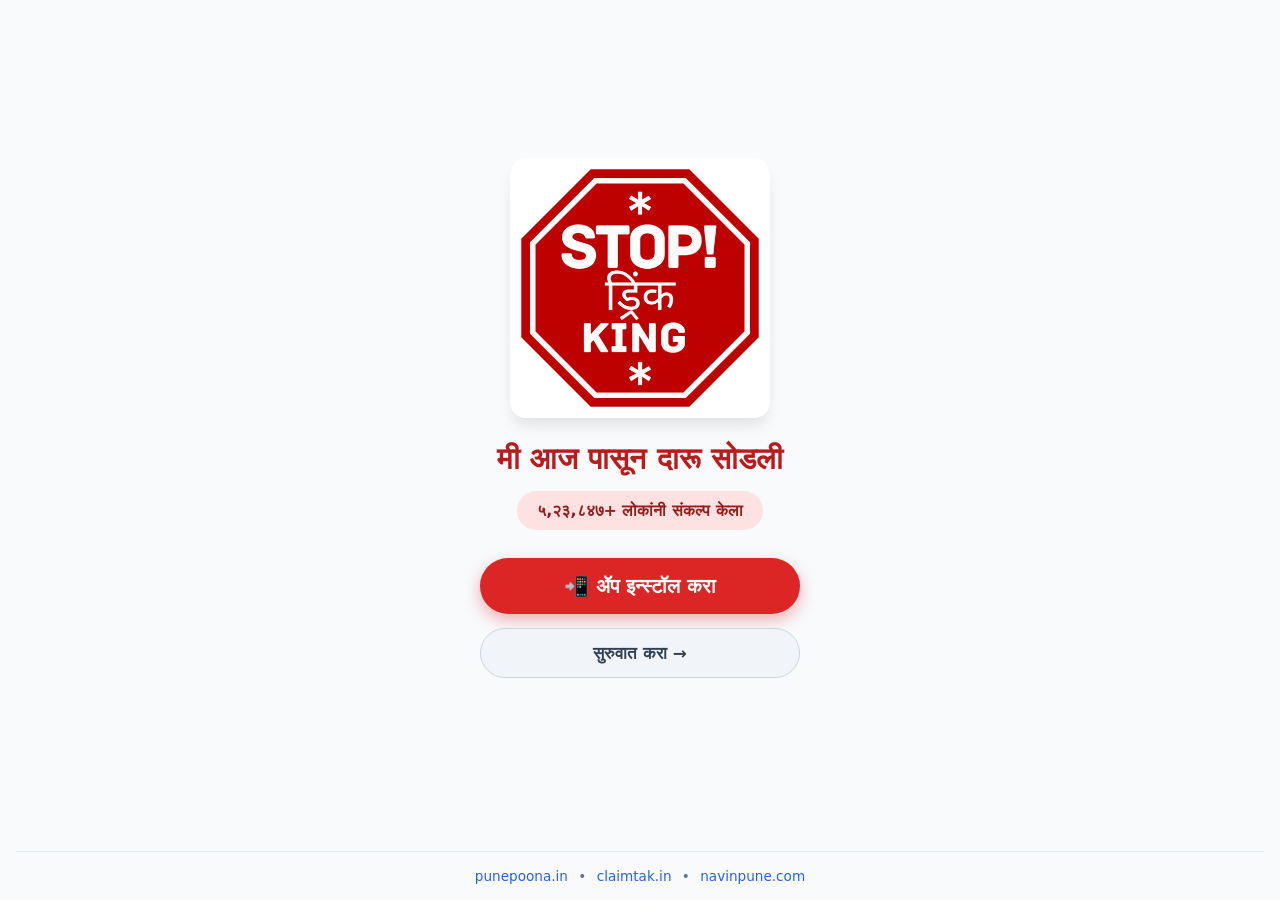
<file: index.html>
<!DOCTYPE html>
<html lang="mr">
<head>
  <meta charset="UTF-8">
  <meta name="viewport" content="width=device-width, initial-scale=1.0">
  <title>मी आज पासून दारू सोडली</title>
  
  <link rel="manifest" href="./manifest.json">
  <meta name="theme-color" content="#b91c1c">
  <meta name="mobile-web-app-capable" content="yes">
  <meta name="apple-mobile-web-app-capable" content="yes">

  <script>
    // जर युझरची नोंदणी आधीच झाली असेल तर थेट मेन ॲपवर पाठवा
    if (localStorage.getItem('userName')) {
      window.location.replace('./app.html');
    }
  </script>

  <style>
    * {
      box-sizing: border-box;
      margin: 0;
      padding: 0;
      font-family: system-ui, -apple-system, BlinkMacSystemFont, "Segoe UI", Roboto, sans-serif;
    }
    body {
      background-color: #f8fafc;
      color: #1e293b;
      min-height: 100vh;
      display: flex;
      flex-direction: column;
      text-align: center;
      padding: 16px;
    }
    .container {
      max-width: 480px;
      margin: 0 auto;
      flex: 1;
      display: flex;
      flex-direction: column;
      align-items: center;
      justify-content: center;
      width: 100%;
    }
    .cover-img {
      width: 100%;
      max-width: 260px;
      border-radius: 16px;
      box-shadow: 0 10px 15px -3px rgba(0, 0, 0, 0.1);
      margin-bottom: 24px;
    }
    h1 {
      font-size: 1.85rem;
      color: #b91c1c;
      margin-bottom: 14px;
      font-weight: 800;
    }
    .counter-box {
      background-color: #fee2e2;
      color: #991b1b;
      padding: 10px 20px;
      border-radius: 30px;
      font-weight: 700;
      font-size: 1rem;
      margin-bottom: 28px;
    }
    .btn-install {
      background-color: #dc2626;
      color: #ffffff;
      border: none;
      padding: 16px 28px;
      font-size: 1.25rem;
      font-weight: 800;
      border-radius: 50px;
      cursor: pointer;
      width: 100%;
      max-width: 320px;
      box-shadow: 0 6px 16px rgba(220, 38, 38, 0.35);
      display: none;
      margin-bottom: 14px;
    }
    .btn-start {
      background-color: #f1f5f9;
      color: #334155;
      border: 1px solid #cbd5e1;
      text-decoration: none;
      padding: 14px 24px;
      border-radius: 50px;
      font-weight: 700;
      display: inline-block;
      width: 100%;
      max-width: 320px;
      font-size: 1.05rem;
    }
    footer {
      margin-top: 32px;
      padding-top: 16px;
      border-top: 1px solid #e2e8f0;
      font-size: 0.85rem;
      color: #64748b;
    }
    footer a {
      color: #2563eb;
      text-decoration: none;
      margin: 0 6px;
    }
  </style>
</head>
<body>

  <div class="container">
    <img src="./cover.png" alt="STOP DRINK" class="cover-img" onerror="this.style.display='none'">
    
    <h1>मी आज पासून दारू सोडली</h1>
    
    <div class="counter-box">
      ५,२३,८४७+ लोकांनी संकल्प केला
    </div>

    <button id="installBtn" class="btn-install">
      📲 ॲप इन्स्टॉल करा
    </button>

    <a href="./register.html" class="btn-start">सुरुवात करा &rarr;</a>
  </div>

  <footer>
    <p>
      <a href="https://www.punepoona.in" target="_blank">punepoona.in</a> • 
      <a href="https://www.claimtak.in" target="_blank">claimtak.in</a> • 
      <a href="https://www.navinpune.com" target="_blank">navinpune.com</a>
    </p>
  </footer>

  <script>
    let deferredPrompt = null;
    const installBtn = document.getElementById('installBtn');
    const isStandalone = window.matchMedia('(display-mode: standalone)').matches || window.navigator.standalone === true;
    const isAlreadyInstalled = localStorage.getItem('pwaInstalled') === 'true';

    if ('serviceWorker' in navigator) {
      window.addEventListener('load', () => {
        navigator.serviceWorker.register('./sw.js').catch(() => {});
      });
    }

    if (!isStandalone && !isAlreadyInstalled) {
      window.addEventListener('beforeinstallprompt', (e) => {
        e.preventDefault();
        deferredPrompt = e;
        if (installBtn) installBtn.style.display = 'block';
      });

      setTimeout(() => {
        if (!isStandalone && !isAlreadyInstalled && installBtn) {
          installBtn.style.display = 'block';
        }
      }, 1000);
    } else {
      if (installBtn) installBtn.style.display = 'none';
    }

    if (installBtn) {
      installBtn.addEventListener('click', async () => {
        if (deferredPrompt) {
          deferredPrompt.prompt();
          const { outcome } = await deferredPrompt.userChoice;
          if (outcome === 'accepted') {
            localStorage.setItem('pwaInstalled', 'true');
            installBtn.style.display = 'none';
          }
          deferredPrompt = null;
        } else {
          alert('ॲप इन्स्टॉल करण्यासाठी:\nवर उजव्या कोपऱ्यातील ३ डॉट्सवर (⋮) क्लिक करा आणि "Install and create shortcut" निवडा.');
        }
      });
    }

    window.addEventListener('appinstalled', () => {
      localStorage.setItem('pwaInstalled', 'true');
      if (installBtn) installBtn.style.display = 'none';
    });
  </script>
</body>
</html>
</file>
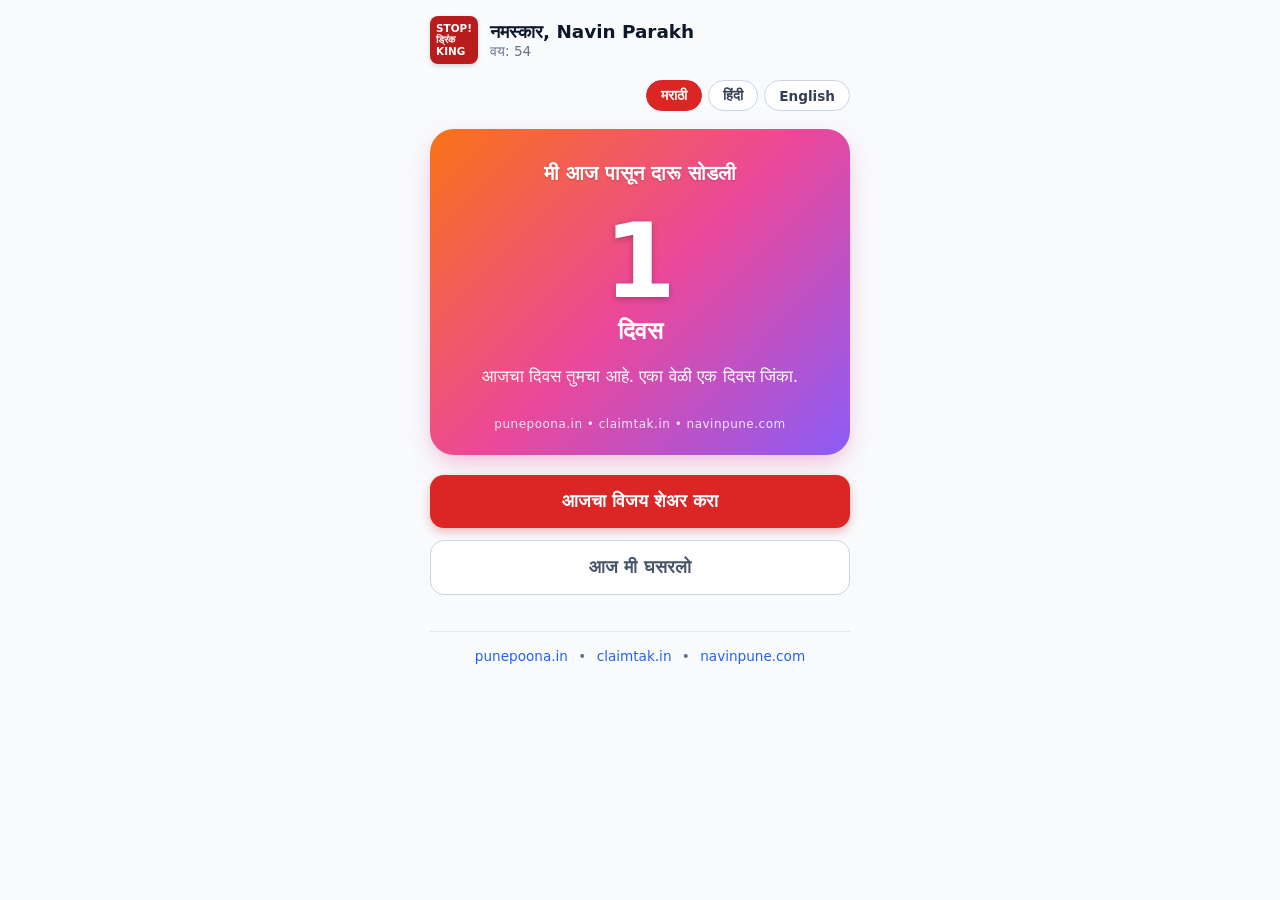
<file: app.html>
<!DOCTYPE html>
<html lang="mr">
<head>
  <meta charset="UTF-8">
  <meta name="viewport" content="width=device-width, initial-scale=1.0">
  <title>Mi Aaj Pasun Daaru Sodli</title>

  <link rel="manifest" href="./manifest.json">
  <meta name="theme-color" content="#b91c1c">
  <meta name="mobile-web-app-capable" content="yes">
  <meta name="apple-mobile-web-app-capable" content="yes">
  <meta name="apple-mobile-web-app-status-bar-style" content="black-translucent">

  <style>
    * {
      box-sizing: border-box;
      margin: 0;
      padding: 0;
      font-family: system-ui, -apple-system, BlinkMacSystemFont, "Segoe UI", Roboto, sans-serif;
    }
    body {
      background-color: #f8fafc;
      color: #1e293b;
      min-height: 100vh;
      display: flex;
      flex-direction: column;
      align-items: center;
      padding: 16px;
    }
    .app-container {
      width: 100%;
      max-width: 420px;
      display: flex;
      flex-direction: column;
      flex: 1;
    }
    .top-header {
      display: flex;
      align-items: center;
      justify-content: space-between;
      margin-bottom: 16px;
    }
    .user-info-wrap {
      display: flex;
      align-items: center;
      gap: 12px;
    }
    .logo-badge {
      width: 48px;
      height: 48px;
      background-color: #b91c1c;
      color: white;
      font-weight: 900;
      display: flex;
      flex-direction: column;
      align-items: center;
      justify-content: center;
      border-radius: 8px;
      font-size: 0.65rem;
      line-height: 1.1;
      text-transform: uppercase;
      box-shadow: 0 2px 4px rgba(0,0,0,0.15);
    }
    .user-details h2 {
      font-size: 1.15rem;
      font-weight: 800;
      color: #0f172a;
    }
    .user-details p {
      font-size: 0.85rem;
      color: #64748b;
    }
    .lang-switcher {
      display: flex;
      gap: 6px;
      margin-bottom: 18px;
      justify-content: flex-end;
    }
    .lang-btn {
      padding: 6px 14px;
      border-radius: 20px;
      font-size: 0.85rem;
      border: 1px solid #cbd5e1;
      background-color: #ffffff;
      color: #334155;
      cursor: pointer;
      font-weight: 600;
    }
    .lang-btn.active {
      background-color: #dc2626;
      color: #ffffff;
      border-color: #dc2626;
    }
    .tracker-card {
      background: linear-gradient(135deg, #f97316 0%, #ec4899 50%, #8b5cf6 100%);
      border-radius: 24px;
      padding: 32px 20px 24px;
      text-align: center;
      color: white;
      box-shadow: 0 10px 25px -5px rgba(236, 72, 153, 0.4);
      margin-bottom: 20px;
    }
    .card-title {
      font-size: 1.25rem;
      font-weight: 800;
      margin-bottom: 24px;
      text-shadow: 0 1px 2px rgba(0,0,0,0.2);
    }
    .counter-number {
      font-size: 6.5rem;
      font-weight: 900;
      line-height: 1;
      margin-bottom: 4px;
      text-shadow: 0 2px 6px rgba(0,0,0,0.25);
    }
    .counter-label {
      font-size: 1.5rem;
      font-weight: 700;
      margin-bottom: 20px;
    }
    .motivational-quote {
      font-size: 1.05rem;
      line-height: 1.4;
      font-weight: 500;
      margin-bottom: 28px;
      padding: 0 10px;
    }
    .card-footer-branding {
      font-size: 0.75rem;
      opacity: 0.85;
      letter-spacing: 0.5px;
    }
    .btn-action {
      width: 100%;
      padding: 16px;
      border-radius: 14px;
      font-size: 1.1rem;
      font-weight: 700;
      cursor: pointer;
      border: none;
      margin-bottom: 12px;
      transition: transform 0.1s ease;
    }
    .btn-action:active {
      transform: scale(0.98);
    }
    .btn-share {
      background-color: #dc2626;
      color: #ffffff;
      box-shadow: 0 4px 10px rgba(220, 38, 38, 0.3);
    }
    .btn-slip {
      background-color: #ffffff;
      color: #475569;
      border: 1px solid #cbd5e1;
    }
    footer {
      margin-top: 24px;
      padding: 16px 0;
      text-align: center;
      font-size: 0.85rem;
      color: #64748b;
      border-top: 1px solid #e2e8f0;
      width: 100%;
    }
    footer a {
      color: #2563eb;
      text-decoration: none;
      margin: 0 6px;
    }
  </style>
</head>
<body>

  <div class="app-container">
    
    <div class="top-header">
      <div class="user-info-wrap">
        <div class="logo-badge">
          STOP!<br>ड्रिंक<br>KING
        </div>
        <div class="user-details">
          <h2 id="userNameDisplay">Namaskar</h2>
          <p id="userAgeDisplay">Vay: --</p>
        </div>
      </div>
    </div>

    <!-- Bhasha Buttons -->
    <div class="lang-switcher">
      <button class="lang-btn" id="btn-mr" onclick="setLanguage('mr')">मराठी</button>
      <button class="lang-btn" id="btn-hi" onclick="setLanguage('hi')">हिंदी</button>
      <button class="lang-btn" id="btn-en" onclick="setLanguage('en')">English</button>
    </div>

    <!-- Tracker Card -->
    <div class="tracker-card">
      <h3 class="card-title" id="cardTitle">मी आज पासून दारू सोडली</h3>
      
      <div class="counter-number" id="daysCount">1</div>
      <div class="counter-label" id="daysLabel">दिवस</div>
      
      <p class="motivational-quote" id="quoteText">
        आजचा दिवस तुमचा आहे. एका वेळी एक दिवस जिंका.
      </p>

      <div class="card-footer-branding">
        punepoona.in • claimtak.in • navinpune.com
      </div>
    </div>

    <button class="btn-action btn-share" id="shareBtn" onclick="shareProgress()">
      आजचा विजय शेअर करा
    </button>

    <button class="btn-action btn-slip" id="slipBtn" onclick="handleSlip()">
      आज मी घसरलो
    </button>

    <footer>
      <a href="https://www.punepoona.in" target="_blank">punepoona.in</a> • 
      <a href="https://www.claimtak.in" target="_blank">claimtak.in</a> • 
      <a href="https://www.navinpune.com" target="_blank">navinpune.com</a>
    </footer>

  </div>

  <script>
    // 1. Bhashanche Shabdkosh (Translations)
    const translations = {
      mr: {
        hello: "नमस्कार",
        age: "वय",
        cardTitle: "मी आज पासून दारू सोडली",
        daysLabel: "दिवस",
        quote: "आजचा दिवस तुमचा आहे. एका वेळी एक दिवस जिंका.",
        shareBtn: "आजचा विजय शेअर करा",
        slipBtn: "आज मी घसरलो",
        slipConfirm: "नवीन सुरुवात करायची आहे का? तुमचा काऊंटर पुन्हा १ वरून सुरू होईल.",
        shareText: "मी दारू सोडण्याचा संकल्प केला असून आज माझे {days} दिवस यशस्वीरीत्या पूर्ण झाले आहेत! 🎯"
      },
      hi: {
        hello: "नमस्ते",
        age: "उम्र",
        cardTitle: "मैंने आज से शराब छोड़ दी",
        daysLabel: "दिन",
        quote: "आज का दिन आपका है। हर दिन एक नई जीत हासिल करें।",
        shareBtn: "आज की जीत शेयर करें",
        slipBtn: "आज मुझसे चूक हुई",
        slipConfirm: "क्या आप फिर से शुरुआत करना चाहते हैं? आपका काउंटर 1 से शुरू होगा।",
        shareText: "मैंने शराब छोड़ने का संकल्प लिया है और आज मेरे {days} दिन पूरे हो गए हैं! 🎯"
      },
      en: {
        hello: "Hello",
        age: "Age",
        cardTitle: "I Quit Alcohol From Today",
        daysLabel: "Days",
        quote: "Today is yours. Win one day at a time.",
        shareBtn: "Share today's win",
        slipBtn: "I slipped today",
        slipConfirm: "Do you want to reset? Your counter will restart from day 1.",
        shareText: "I resolved to quit alcohol, and today I completed {days} days! 🎯"
      }
    };

    let currentLang = localStorage.getItem('appLang') || 'mr';

    // 2. User Data Load
    const storedName = localStorage.getItem('userName') || 'Navin Parakh';
    const storedAge = localStorage.getItem('userAge') || '54';
    let startDate = localStorage.getItem('quitStartDate');

    if (!startDate) {
      startDate = new Date().toISOString();
      localStorage.setItem('quitStartDate', startDate);
    }

    // 3. Days Count Function
    function calculateDays() {
      const start = new Date(startDate);
      const today = new Date();
      const diffTime = Math.abs(today - start);
      const diffDays = Math.floor(diffTime / (1000 * 60 * 60 * 24)) + 1;
      document.getElementById('daysCount').textContent = diffDays;
      return diffDays;
    }

    // 4. Bhasha Badal Function (Main Logic)
    function setLanguage(lang) {
      currentLang = lang;
      localStorage.setItem('appLang', lang);

      // Buttons active/inactive class
      document.querySelectorAll('.lang-btn').forEach(btn => btn.classList.remove('active'));
      const activeBtn = document.getElementById('btn-' + lang);
      if (activeBtn) activeBtn.classList.add('active');

      const t = translations[lang];
      document.getElementById('userNameDisplay').textContent = `${t.hello}, ${storedName}`;
      document.getElementById('userAgeDisplay').textContent = `${t.age}: ${storedAge}`;
      document.getElementById('cardTitle').textContent = t.cardTitle;
      document.getElementById('daysLabel').textContent = t.daysLabel;
      document.getElementById('quoteText').textContent = t.quote;
      document.getElementById('shareBtn').textContent = t.shareBtn;
      document.getElementById('slipBtn').textContent = t.slipBtn;
    }

    // 5. Slip Function
    function handleSlip() {
      const t = translations[currentLang];
      if (confirm(t.slipConfirm)) {
        startDate = new Date().toISOString();
        localStorage.setItem('quitStartDate', startDate);
        calculateDays();
      }
    }

    // 6. Share Function
    function shareProgress() {
      const days = calculateDays();
      const t = translations[currentLang];
      const text = t.shareText.replace('{days}', days);

      if (navigator.share) {
        navigator.share({
          title: t.cardTitle,
          text: text,
          url: window.location.href
        }).catch(() => {});
      } else {
        alert(text);
      }
    }

    // Page suru zalyavar
    calculateDays();
    setLanguage(currentLang);
  </script>
</body>
</html>
</file>
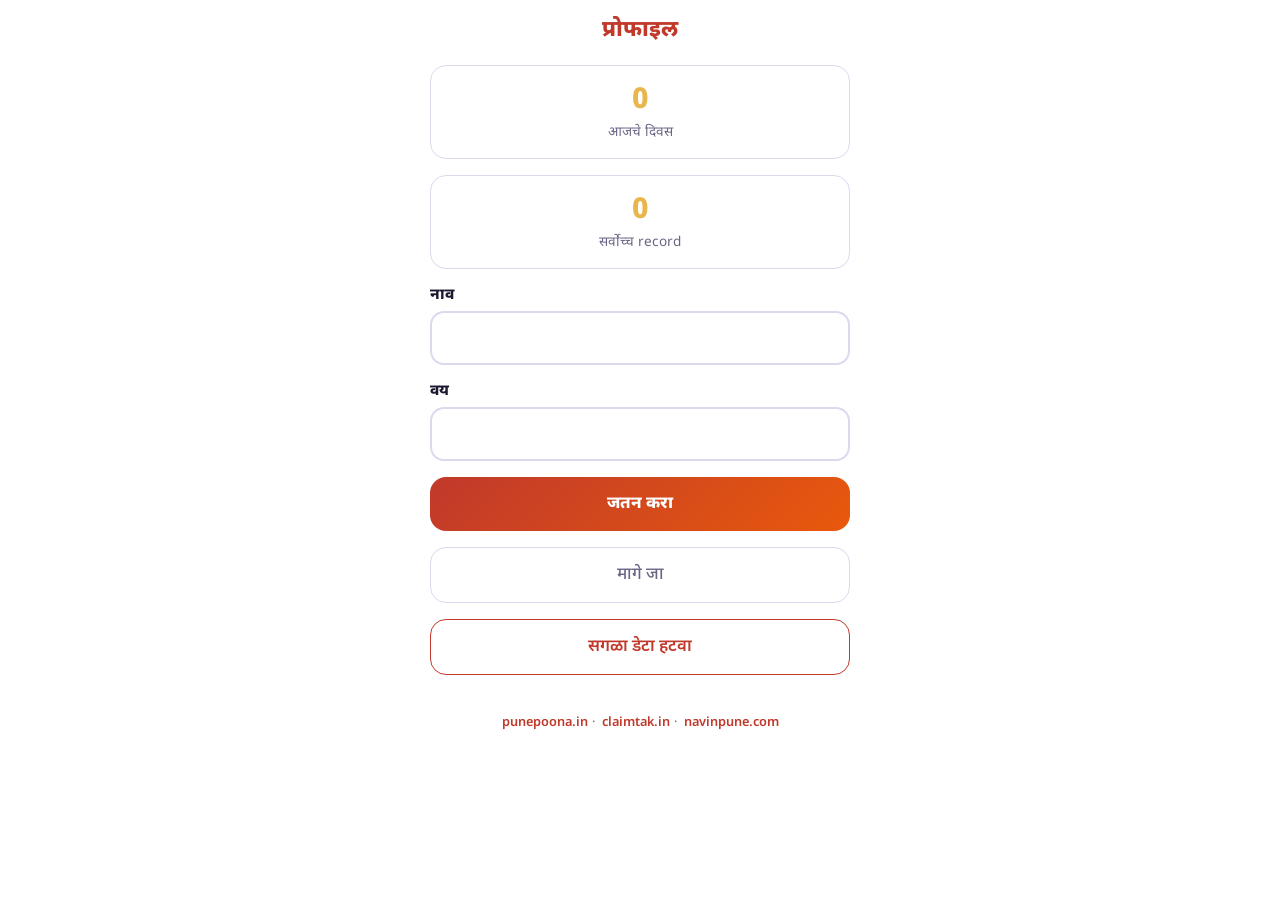
<file: profile.html>
<!DOCTYPE html>
<html lang="mr">
<head>
<meta charset="utf-8">
<meta name="viewport" content="width=device-width, initial-scale=1, viewport-fit=cover">
<meta name="theme-color" content="#c0392b">
<title>प्रोफाइल — माझा प्रवास</title>
<link rel="manifest" href="./manifest.json">
<link href="https://fonts.googleapis.com/css2?family=Noto+Sans+Devanagari:wght@500;800&display=swap" rel="stylesheet">
<style>
:root{--bg:#fff;--fg:#1d1830;--mut:#6b6485;--card:#fff;--line:#ded8ee;--acc:#c0392b;--gold:#e8b64c}
@media(prefers-color-scheme:dark){:root{--bg:#15131f;--fg:#f5f1ff;--mut:#a9a3c2;--card:#201d31;--line:#2f2b46;--acc:#e8590c;--gold:#ffb84d}}
*{box-sizing:border-box;margin:0}
body{background:var(--bg);color:var(--fg);font-family:'Noto Sans Devanagari','Nirmala UI',system-ui,sans-serif;padding:16px;padding-top:calc(16px + env(safe-area-inset-top,0px));padding-bottom:calc(16px + env(safe-area-inset-bottom,0px));display:flex;justify-content:center}
main{width:100%;max-width:420px;display:flex;flex-direction:column;gap:16px}
h1{font-size:1.4rem;font-weight:800;text-align:center;color:var(--acc);margin-bottom:4px}
.stat{background:var(--card);border:1px solid var(--line);border-radius:16px;padding:16px;text-align:center}
.stat .n{font-size:1.8rem;font-weight:800;color:var(--gold)}
.stat .l{font-size:.85rem;color:var(--mut);margin-top:4px}
label{display:block;font-weight:800;font-size:.95rem;margin-bottom:6px}
input{font:inherit;font-size:1.05rem;padding:14px;border-radius:14px;border:2px solid var(--line);background:var(--card);color:var(--fg);width:100%}
input:focus{outline:0;border-color:var(--acc)}
.btn{font:inherit;font-weight:800;font-size:1.05rem;padding:16px;border-radius:16px;border:0;cursor:pointer;text-align:center;text-decoration:none;display:block;width:100%}
.save{background:linear-gradient(135deg,#c0392b,#e8590c);color:#fff}
.back{background:transparent;color:var(--mut);border:1px solid var(--line);font-weight:500}
.danger{background:transparent;color:#c0392b;border:1px solid #c0392b;font-weight:600}
.err{color:#c0392b;font-size:.9rem;text-align:center;display:none}
footer{margin-top:20px;text-align:center;font-size:.8rem;color:var(--mut);line-height:1.9}
footer a{color:var(--acc);text-decoration:none;font-weight:600;margin:0 4px}
.toast{position:fixed;left:50%;bottom:24px;transform:translateX(-50%);background:var(--fg);color:var(--bg);padding:10px 18px;border-radius:12px;font-size:.9rem;opacity:0;transition:opacity .3s;pointer-events:none;z-index:11}
.toast.show{opacity:1}
</style>
</head>
<body>
<main>
  <h1>प्रोफाइल</h1>

  <div class="stat">
    <div class="n" id="dNow">—</div>
    <div class="l">आजचे दिवस</div>
  </div>
  <div class="stat">
    <div class="n" id="dHigh">—</div>
    <div class="l">सर्वोच्च record</div>
  </div>

  <div>
    <label for="name">नाव</label>
    <input id="name" type="text" maxlength="40" autocomplete="name">
  </div>
  <div>
    <label for="age">वय</label>
    <input id="age" type="number" min="10" max="110" inputmode="numeric">
  </div>

  <p class="err" id="err">कृपया नाव आणि वय बरोबर भरा.</p>

  <button class="btn save" id="save" type="button">जतन करा</button>
  <a class="btn back" href="./app.html">मागे जा</a>
  <button class="btn danger" id="wipe" type="button">सगळा डेटा हटवा</button>

  <footer>
    <a href="https://punepoona.in">punepoona.in</a>·
    <a href="https://claimtak.in">claimtak.in</a>·
    <a href="https://navinpune.com">navinpune.com</a>
  </footer>
</main>
<div class="toast" id="toast" role="status" aria-live="polite"></div>

<script>
(function(){
'use strict';
var $ = function(i){ return document.getElementById(i); };
function get(k){ try{ return localStorage.getItem(k); }catch(e){ return null; } }
function set(k,v){ try{ localStorage.setItem(k,v); }catch(e){} }
function del(k){ try{ localStorage.removeItem(k); }catch(e){} }
function today(){ var n=new Date(); return new Date(n.getFullYear(),n.getMonth(),n.getDate()); }
function calc(){
  var r=get('sd_start_v1'), d=r?new Date(r):null;
  if(!d||isNaN(d)) return 0;
  return Math.max(1, Math.round((today()-d)/864e5)+1);
}
function fmt(n){ try{ return n.toLocaleString('en-IN'); }catch(e){ return String(n); } }
function toast(m){ var e=$('toast'); e.textContent=m; e.classList.add('show'); setTimeout(function(){ e.classList.remove('show'); },2200); }

$('name').value = get('sd_name') || '';
$('age').value  = get('sd_age')  || '';
$('dNow').textContent  = fmt(calc());
$('dHigh').textContent = fmt(parseInt(get('sd_high_v1')||'0',10) || 0);

$('save').addEventListener('click', function(){
  var n=$('name').value.trim(), a=parseInt($('age').value,10);
  if(!n || !a || a<10 || a>110){ $('err').style.display='block'; return; }
  $('err').style.display='none';
  set('sd_name', n); set('sd_age', String(a));
  toast('जतन झालं ✓');
});

$('wipe').addEventListener('click', function(){
  if(!confirm('सगळा डेटा हटवायचा? हे पुन्हा मिळणार नाही.')) return;
  ['sd_start_v1','sd_high_v1','sd_name','sd_age','sd_lang_v1'].forEach(del);
  location.replace('./index.html');
});

if('serviceWorker' in navigator) navigator.serviceWorker.register('./sw.js').catch(function(){});
})();
</script>
</body>
</html>
</file>
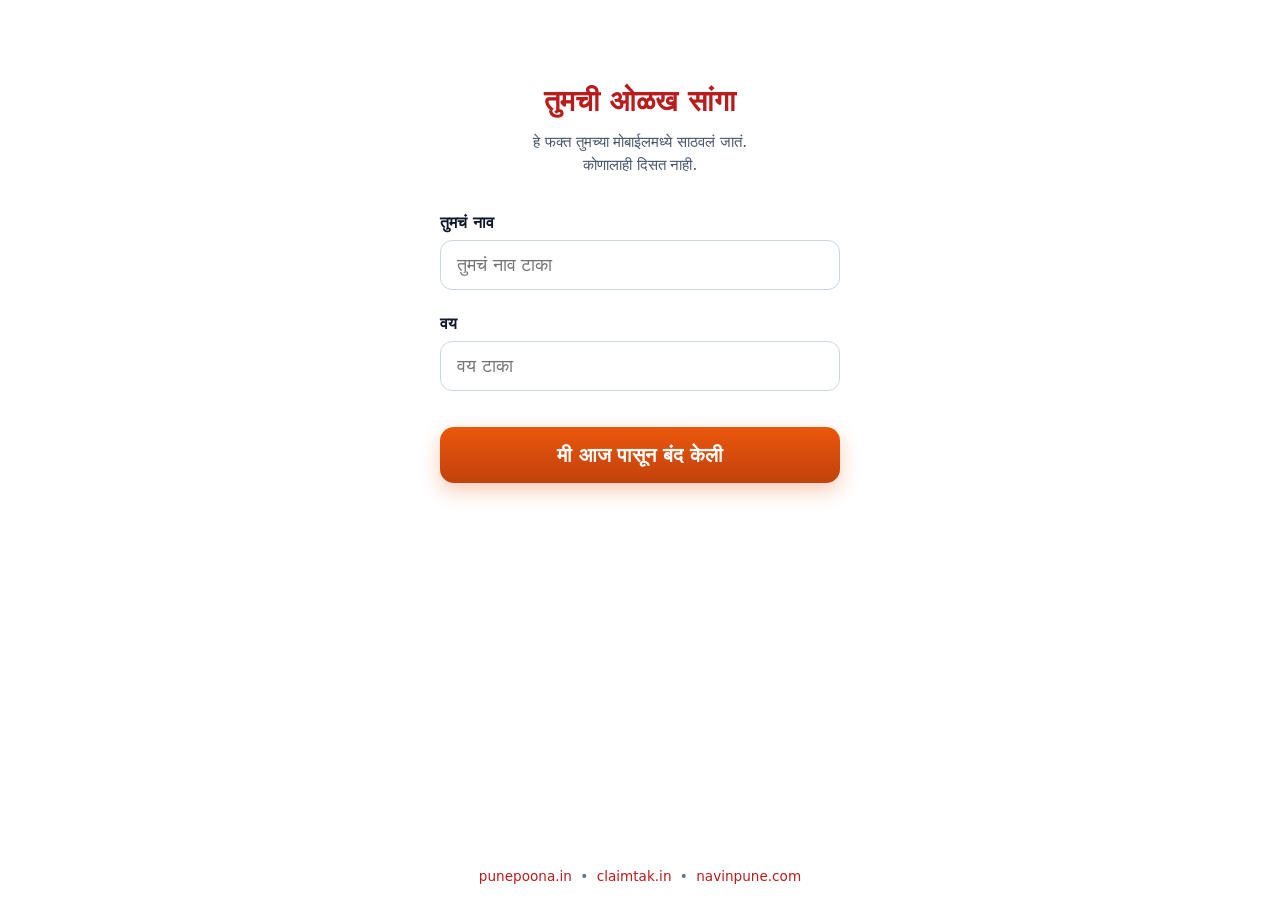
<file: register.html>
<!DOCTYPE html>
<html lang="mr">
<head>
  <meta charset="UTF-8">
  <meta name="viewport" content="width=device-width, initial-scale=1.0">
  <title>तुमची ओळख सांगा</title>
  
  <link rel="manifest" href="./manifest.json">
  <meta name="theme-color" content="#b91c1c">

  <script>
    // १. जर नाव आधीच भरलेले असेल तर पुन्हा हे पेज न दाखवता थेट मेन ॲपवर पाठवा
    if (localStorage.getItem('userName')) {
      window.location.replace('./app.html');
    }
  </script>

  <style>
    * {
      box-sizing: border-box;
      margin: 0;
      padding: 0;
      font-family: system-ui, -apple-system, BlinkMacSystemFont, "Segoe UI", Roboto, sans-serif;
    }
    body {
      background-color: #ffffff;
      color: #1e293b;
      min-height: 100vh;
      display: flex;
      flex-direction: column;
      align-items: center;
      justify-content: space-between;
      padding: 24px 20px 16px;
    }
    .form-container {
      width: 100%;
      max-width: 400px;
      margin-top: 60px;
      text-align: center;
    }
    h1 {
      font-size: 1.8rem;
      color: #b91c1c;
      font-weight: 800;
      margin-bottom: 12px;
    }
    .subtext {
      color: #475569;
      font-size: 0.95rem;
      line-height: 1.5;
      margin-bottom: 36px;
    }
    .input-group {
      text-align: left;
      margin-bottom: 24px;
    }
    label {
      display: block;
      font-weight: 700;
      color: #0f172a;
      margin-bottom: 8px;
      font-size: 1rem;
    }
    input {
      width: 100%;
      padding: 14px 16px;
      border: 1.5px solid #cbd5e1;
      border-radius: 12px;
      font-size: 1.1rem;
      color: #0f172a;
      outline: none;
      transition: border-color 0.2s;
    }
    input:focus {
      border-color: #ea580c;
    }
    .btn-submit {
      width: 100%;
      background: linear-gradient(180deg, #ea580c 0%, #c2410c 100%);
      color: #ffffff;
      border: none;
      padding: 16px;
      font-size: 1.25rem;
      font-weight: 800;
      border-radius: 14px;
      cursor: pointer;
      box-shadow: 0 8px 20px rgba(234, 88, 12, 0.3);
      margin-top: 12px;
    }
    .btn-submit:active {
      transform: scale(0.98);
    }
    footer {
      font-size: 0.85rem;
      color: #64748b;
      padding-top: 16px;
      text-align: center;
      width: 100%;
    }
    footer a {
      color: #b91c1c;
      text-decoration: none;
      margin: 0 4px;
    }
  </style>
</head>
<body>

  <div class="form-container">
    <h1>तुमची ओळख सांगा</h1>
    <p class="subtext">
      हे फक्त तुमच्या मोबाईलमध्ये साठवलं जातं.<br>कोणालाही दिसत नाही.
    </p>

    <form id="profileForm" onsubmit="saveProfile(event)">
      <div class="input-group">
        <label for="userName">तुमचं नाव</label>
        <input type="text" id="userName" placeholder="तुमचं नाव टाका" required>
      </div>

      <div class="input-group">
        <label for="userAge">वय</label>
        <input type="number" id="userAge" placeholder="वय टाका" min="1" max="120" required>
      </div>

      <button type="submit" class="btn-submit">
        मी आज पासून बंद केली
      </button>
    </form>
  </div>

  <footer>
    <p>
      <a href="https://www.punepoona.in" target="_blank">punepoona.in</a> • 
      <a href="https://www.claimtak.in" target="_blank">claimtak.in</a> • 
      <a href="https://www.navinpune.com" target="_blank">navinpune.com</a>
    </p>
  </footer>

  <script>
    // फॉर्म सबमिट झाल्यावर डेटा कायमस्वरूपी सेव्ह करणे
    function saveProfile(e) {
      e.preventDefault();
      const name = document.getElementById('userName').value.trim();
      const age = document.getElementById('userAge').value.trim();

      if (name && age) {
        // LocalStorage मध्ये माहिती सुरक्षित ठेवणे
        localStorage.setItem('userName', name);
        localStorage.setItem('userAge', age);

        // तारीख आधीपासून नसेल तर आजची तारीख सेट करणे
        if (!localStorage.getItem('quitStartDate')) {
          localStorage.setItem('quitStartDate', new Date().toISOString());
        }

        // थेट ट्रॅकर पेजवर पाठवणे
        window.location.replace('./app.html');
      }
    }
  </script>
</body>
</html>
</file>
